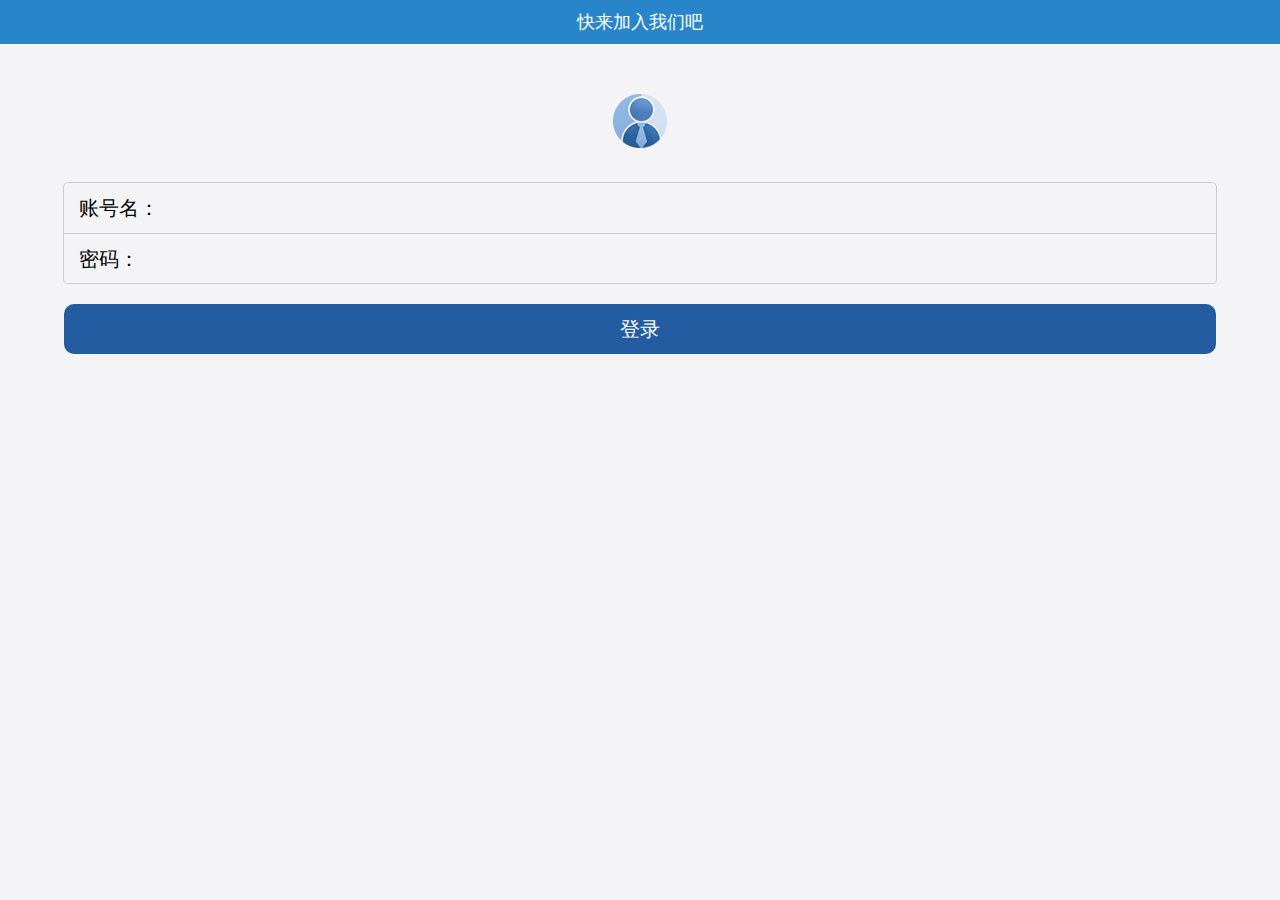
<file: index.html>
<!DOCTYPE html>
<html lang="en">
<head>
    <meta charset="UTF-8" name="viewport" content="width=device-width,initial-scale=1,user-scalable=no">
    <title>林越</title>
    <link rel="short icon" href="Resource/icon.png">
    <link rel="stylesheet"href="ExternalStyle.css">


<style>
    .L_second_div{
        text-align: center;
    }
    .L_second_div img{
        margin-top: 50px;
    }

    .L_form_div{
        width: 90%;
        height: 100px;
        margin:0 auto ;
        margin-top: 30px;
        border:1px solid #cccccc;
        border-radius: 5px;
    }
    .L_account_div{
        height: 50px;
        border-bottom: 1px solid #cccccc;
    }
    .L_form_div div span{
        font-size:20px;
        padding-left:15px ;
        line-height: 50px;
    }
    input{
        outline: medium;
        background-color: transparent;
        border: 0;
    }

    .L_login_btn_div{
        height: 50px;
        background: rgb(36,92,161);
        width: 90%;
        border-radius: 10px;
        margin: 20px auto;
        text-align: center;
    }
    .L_login_btn_div input{
        line-height: 50px;
        font-size: 20px;
        color: white;

    }

</style>
</head>
<body>

<header class="DS_header">
    <span >快来加入我们吧</span>
</header>

<div class="L_second_div">
    <img class="L_head_img" src="Resource/head.png"alt="">
</div>


<form action="">
    <div class="L_form_div">
        <div class="L_account_div">
            <span>账号名：</span>
            <input id="L_account" type="text" name="account">
        </div>

        <div>
            <span>密码：</span>
            <input id="L_pwd" type="password" name="password">
        </div>
    </div>


    <div class="L_login_btn_div">
        <input type="button" value="登录" id="L_btn" onclick="a()" >
    </div>
</form>

<script>
    // function sum(a,b) {
    //     var  c=a+b;
    //     return c;
    //
    // }
    // var a=function(){
    //     alert("shabi")
    // }



   var btn=document.querySelector("#L_btn")
   btn.onclick=function () {
       var username = encodeURIComponent(document.querySelector("#L_account").value);
       var pwd = encodeURIComponent(document.querySelector("#L_pwd").value);

       //第一步:创建一个请求对象（负责去服务器要数据）
       var xhr = new XMLHttpRequest();

       //第二步:建立与服务端的连接（找到那个服务器去要数据）
       xhr.open('post', 'https://mockapi.eolinker.com/2ZhGVxjacb39010e6753bd9c02ee803e6e3bfeab6e8007c/login')

       //设置头信息，告诉服务器让数据以表单的形式传递过去
       xhr.setRequestHeader("content-type", "application/x-www-form-urlencoded")


       var par = "username=" + username + "&pwd=" + pwd;
       //第三步;向服务器发送请求
       xhr.send(par)

       //第四步：接收服务端返回的数据
       xhr.onreadystatechange = function () {



           //readyState==4  代表ajax数据请求完成
           // status==200   代表数据返回成功
           if (xhr.readyState == 4 && xhr.status == 200) {
               var responseData = JSON.parse(xhr.responseText);

               var str = responseData.data;
               if (str == "登录成功") {
                   location.href = "DropletService.html";
               } else {
                   alert(responseData.data);
               }
           }
       }
   }


</script>

</body>
</html>
</file>
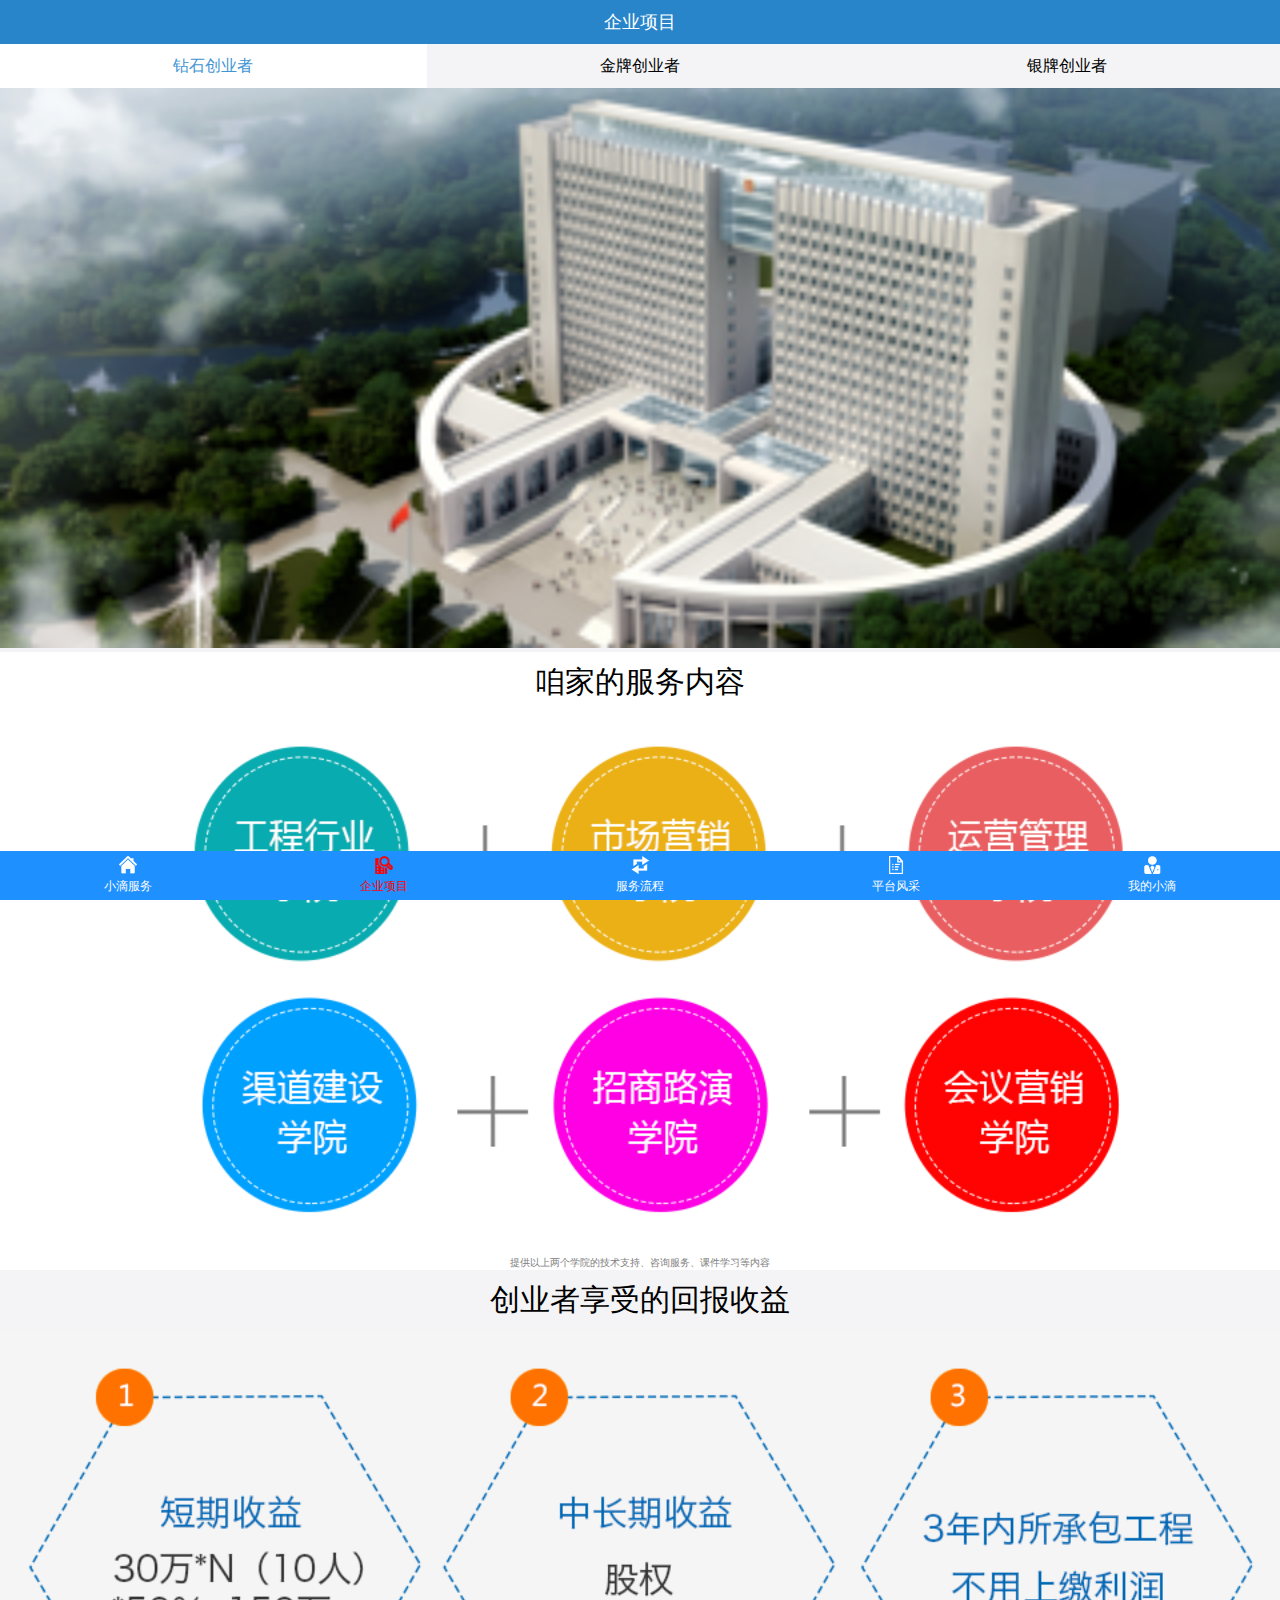
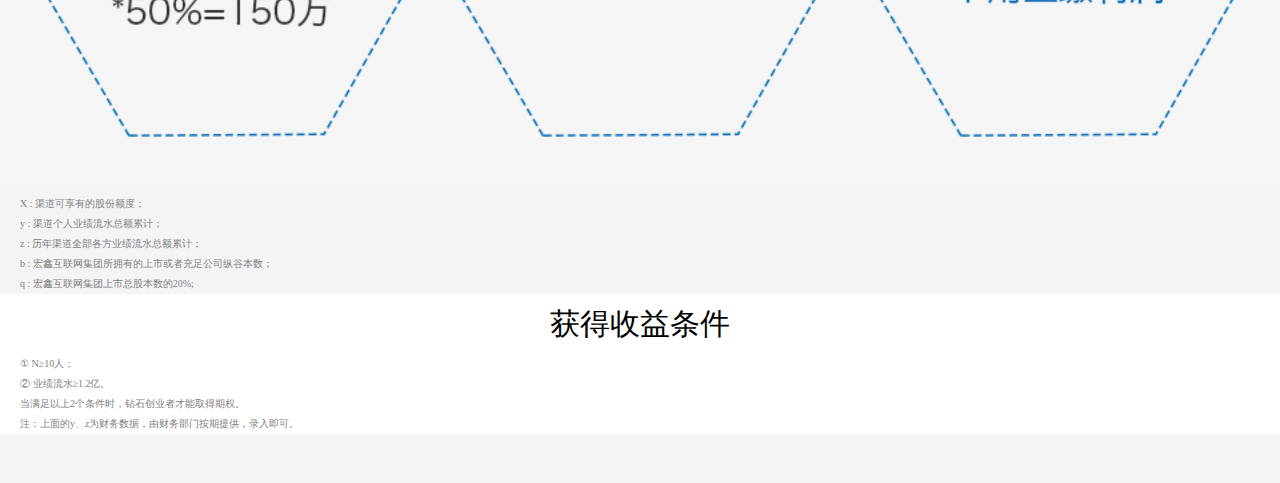
<file: BusinessProject.html>
<!DOCTYPE html>
<html lang="en">
<head>
    <meta charset="UTF-8" name="viewport" content="width=device-width,initial-scale=1,user-scalable=no">
    <title>林越</title>
    <link rel="short icon" href="Resource/icon.png">
    <link rel="stylesheet"href="ExternalStyle.css">
</head>
<body>

<header class="DS_header">
    <span >企业项目</span>
</header>


<section class="BP_first_section">
    <a style="background: white" href=""> <span style="color: rgb(63, 149, 211);">钻石创业者</span> </a>
    <a href="BusinessProjectGold.html"> <span>金牌创业者</span> </a>
    <a href="BusinessProjectSliver.html"> <span>银牌创业者</span> </a>
</section>


<section class="DS_second_section">
    <img style="padding-top: 44px" src="Resource/banner2.png" alt="大爷~请检查您的网络！">

</section>



<div class="BP_external_div">
    <span class="BP_span">咱家的服务内容</span>
    <img class="BP_img" src="Resource/50w_1.png" alt="">
    <p class="BP_first_p">提供以上两个学院的技术支持、咨询服务、课件学习等内容</p>
</div>

<div class="BP_external_div_sec">
    <span class="BP_span">创业者享受的回报收益</span>
    <img class="BP_img" src="Resource/50w_2.png" alt="">
    <div class="BP_inner_div">
        <p>X : 渠道可享有的股份额度；</p>
        <p>y : 渠道个人业绩流水总额累计；</p>
        <p>z : 历年渠道全部各方业绩流水总额累计；</p>
        <p>b : 宏鑫互联网集团所拥有的上市或者充足公司纵谷本数；</p>
        <p>q : 宏鑫互联网集团上市总股本数的20%;</p>
    </div>
</div>

<div class="BP_external_div">
    <span class="BP_span">获得收益条件</span>
    <div class="BP_inner_div">
        <p>① N≥10人；</p>
        <p>② 业绩流水≥1.2亿。</p>
        <p>当满足以上2个条件时，钻石创业者才能取得期权。</p>
        <p>注：上面的y、z为财务数据，由财务部门按期提供，录入即可。</p>
    </div>
</div>



<footer>
    <a href="DropletService.html">
        <img src="Resource/nav10.png"alt="">
        <span ">小滴服务</span>
    </a>
    <a href="">
        <img src="Resource/nav21.png"alt="">
        <span style="color:red">企业项目</span>
    </a>
    <a href="ServiceProcess.html">
        <img src="Resource/nav30.png"alt="">
        <span>服务流程</span>
    </a>
    <a href="Platform.html">
        <img src="Resource/nav40.png"alt="">
        <span>平台风采</span>
    </a>
    <a href="MyDroplet.html">
        <img src="Resource/nav50.png"alt="">
        <span>我的小滴</span>
    </a>
</footer>

</body>
</html>
</file>
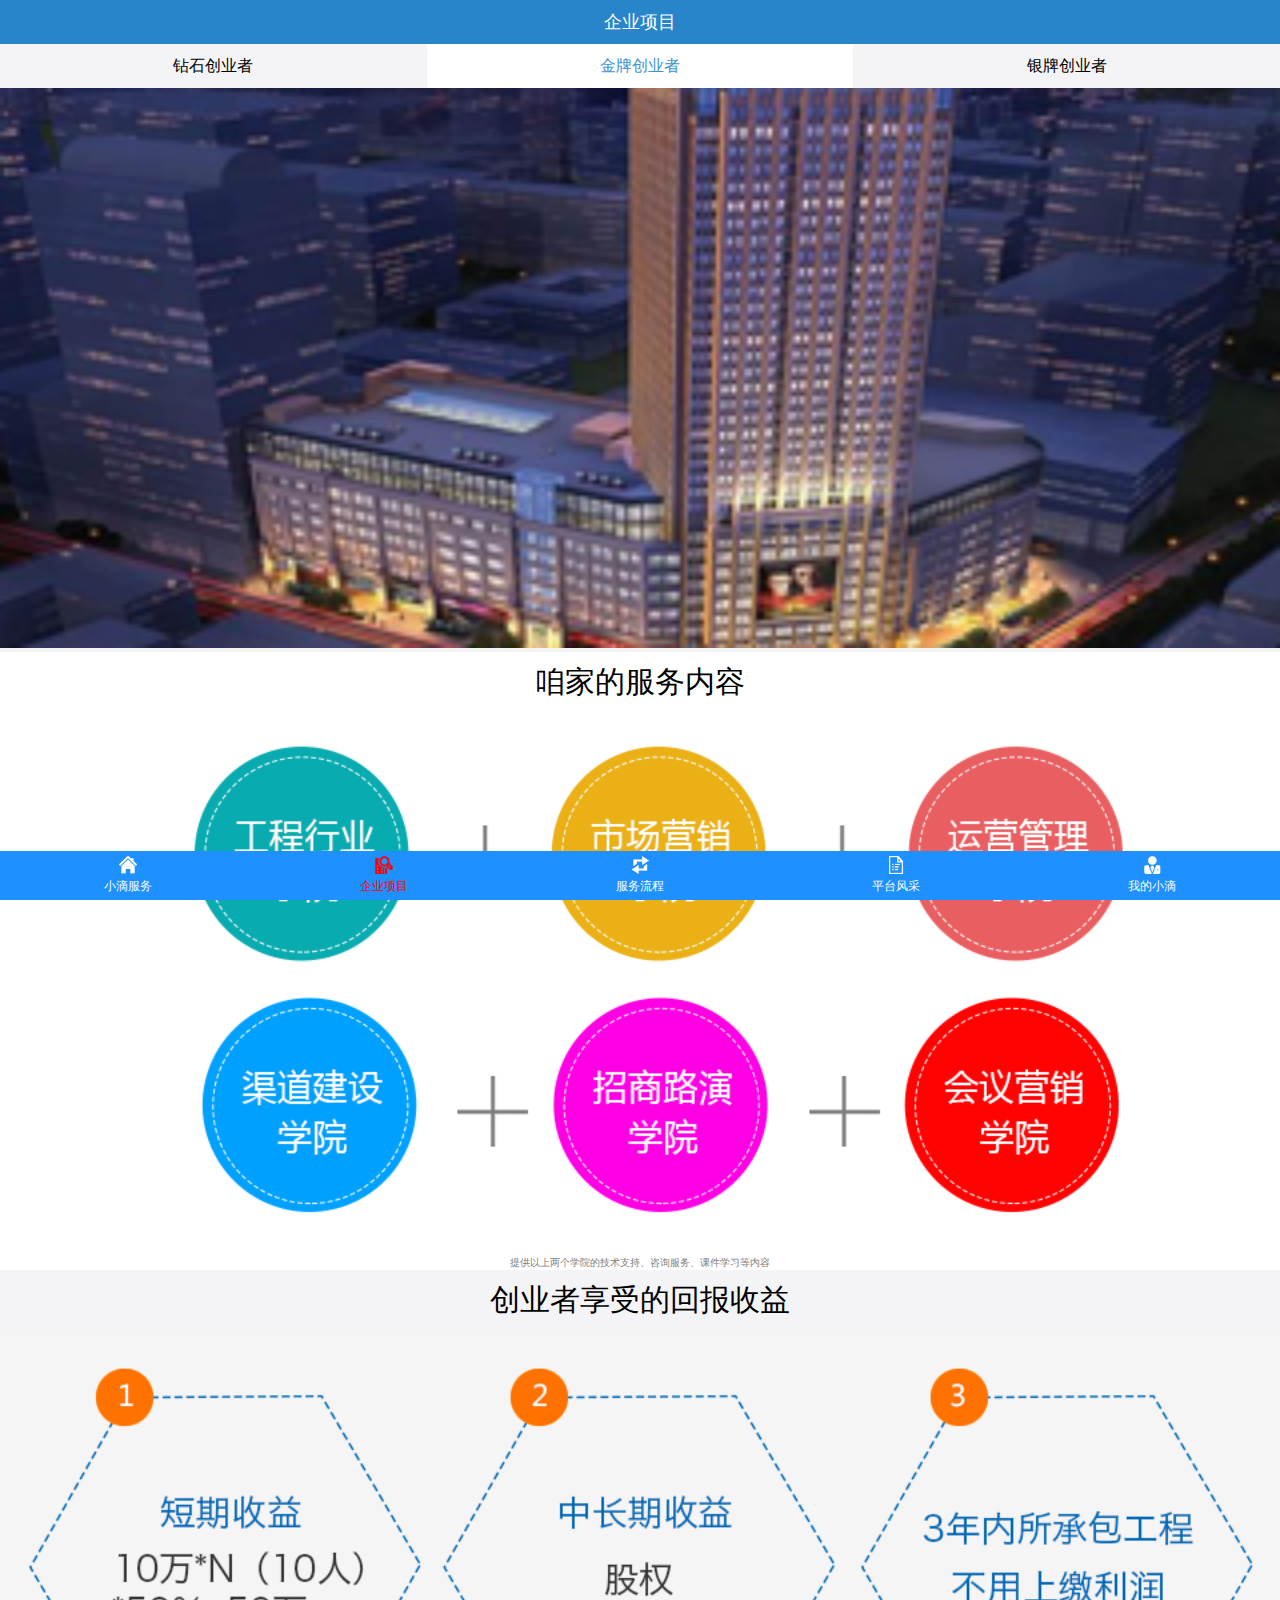
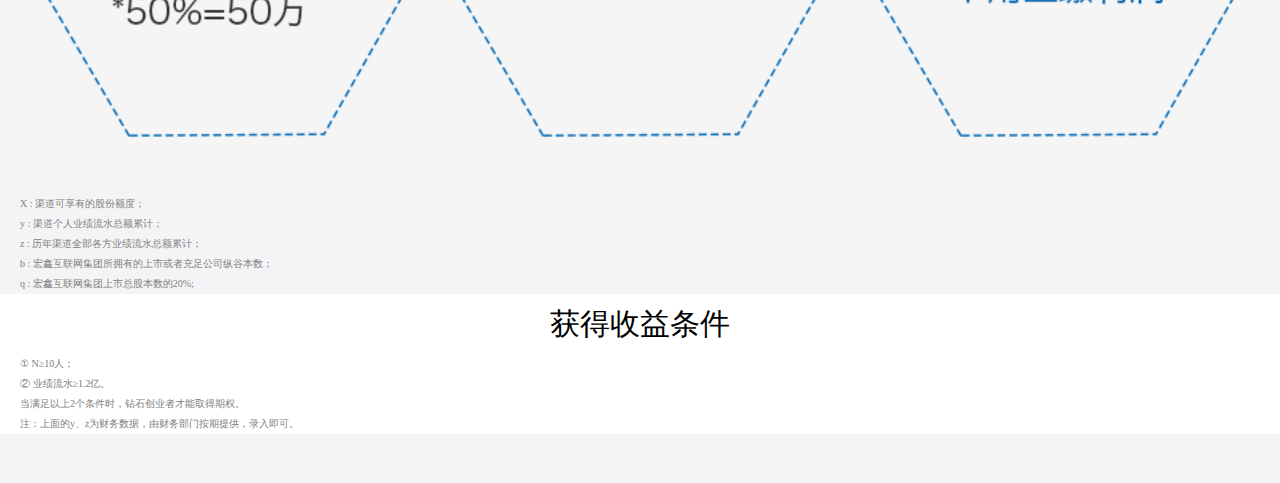
<file: BusinessProjectGold.html>
<!DOCTYPE html>
<html lang="en">
<head>
    <meta charset="UTF-8" name="viewport" content="width=device-width,initial-scale=1,user-scalable=no">
    <title>林越</title>
    <link rel="short icon" href="Resource/icon.png">
    <link rel="stylesheet"href="ExternalStyle.css">
</head>

<body>
<header class="DS_header">
    <span >企业项目</span>
</header>

<section class="BP_first_section">
    <a href="BusinessProject.html"> <span>钻石创业者</span> </a>
    <a style="background: white" href=""> <span style="color: rgb(63, 149, 211);">金牌创业者</span> </a>
    <a href="BusinessProjectSliver.html"> <span>银牌创业者</span> </a>
</section>

<section class="DS_second_section">
    <img style="padding-top: 44px" src="Resource/banner21.png" alt="">
</section>

<div class="BP_external_div">
    <span class="BP_span">咱家的服务内容</span>
    <img class="BP_img" src="Resource/30w_1.png" alt="">
    <p class="BP_first_p">提供以上两个学院的技术支持、咨询服务、课件学习等内容</p>
</div>

<div class="BP_external_div_sec">
    <span class="BP_span">创业者享受的回报收益</span>
    <img class="BP_img" src="Resource/30w_2.png" alt="">
    <div class="BP_inner_div">
        <p>X : 渠道可享有的股份额度；</p>
        <p>y : 渠道个人业绩流水总额累计；</p>
        <p>z : 历年渠道全部各方业绩流水总额累计；</p>
        <p>b : 宏鑫互联网集团所拥有的上市或者充足公司纵谷本数；</p>
        <p>q : 宏鑫互联网集团上市总股本数的20%;</p>
    </div>
</div>

<div class="BP_external_div">
    <span class="BP_span">获得收益条件</span>
    <div class="BP_inner_div">
        <p>① N≥10人；</p>
        <p>② 业绩流水≥1.2亿。</p>
        <p>当满足以上2个条件时，钻石创业者才能取得期权。</p>
        <p>注：上面的y、z为财务数据，由财务部门按期提供，录入即可。</p>
    </div>
</div>

<footer>
    <a href="DropletService.html">
        <img src="Resource/nav10.png"alt="">
        <span ">小滴服务</span>
    </a>
    <a href="">
        <img src="Resource/nav21.png"alt="">
        <span style="color:red">企业项目</span>
    </a>
    <a href="ServiceProcess.html">
        <img src="Resource/nav30.png"alt="">
        <span>服务流程</span>
    </a>
    <a href="Platform.html">
        <img src="Resource/nav40.png"alt="">
        <span>平台风采</span>
    </a>
    <a href="MyDroplet.html">
        <img src="Resource/nav50.png"alt="">
        <span>我的小滴</span>
    </a>
</footer>
</body>
</html>
</file>
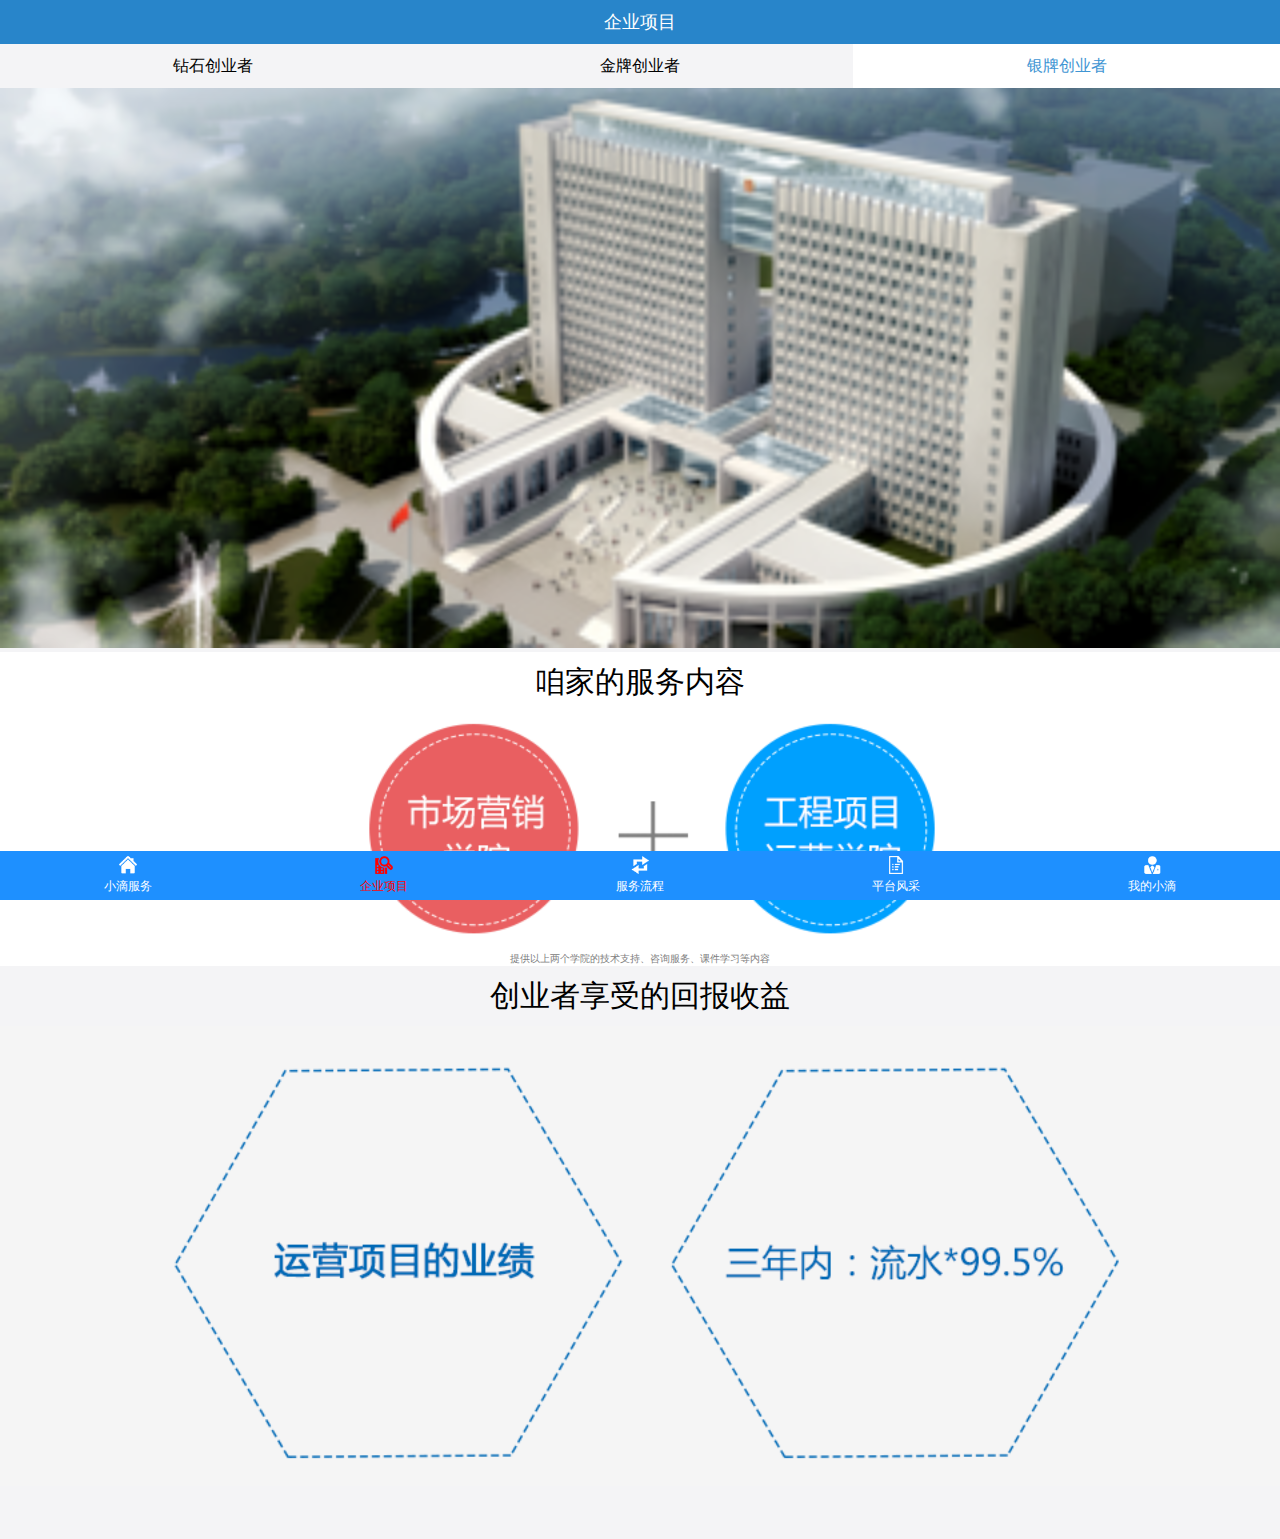
<file: BusinessProjectSliver.html>
<!DOCTYPE html>
<html lang="en">
<head>
    <meta charset="UTF-8" name="viewport" content="width=device-width,initial-scale=1,user-scalable=no">
    <title>林越</title>
    <link rel="short icon" href="Resource/icon.png">
    <link rel="stylesheet"href="ExternalStyle.css">
</head>

<body>
<header class="DS_header">
    <span >企业项目</span>
</header>


<section class="BP_first_section">
    <a href="BusinessProject.html"> <span >钻石创业者</span> </a>
    <a href="BusinessProjectGold.html"> <span>金牌创业者</span> </a>
    <a style="background: white" href=""> <span style="color: rgb(63, 149, 211);">银牌创业者</span> </a>
</section>

<section class="DS_second_section">
    <img style="padding-top: 44px" src="Resource/banner2.png" alt="">
</section>

<div class="BP_external_div">
    <span class="BP_span">咱家的服务内容</span>
    <img class="BP_img" src="Resource/10w_1.png" alt="">
    <p class="BP_first_p">提供以上两个学院的技术支持、咨询服务、课件学习等内容</p>
</div>

<div class="BP_external_div_sec">
    <span class="BP_span">创业者享受的回报收益</span>
    <img class="BP_img" src="Resource/10w_2.png" alt="">
</div>


<footer>
    <a href="DropletService.html">
        <img src="Resource/nav10.png"alt="">
        <span ">小滴服务</span>
    </a>
    <a href="">
        <img src="Resource/nav21.png"alt="">
        <span style="color:red">企业项目</span>
    </a>
    <a href="ServiceProcess.html">
        <img src="Resource/nav30.png"alt="">
        <span>服务流程</span>
    </a>
    <a href="Platform.html">
        <img src="Resource/nav40.png"alt="">
        <span>平台风采</span>
    </a>
    <a href="MyDroplet.html">
        <img src="Resource/nav50.png"alt="">
        <span>我的小滴</span>
    </a>
</footer>

</body>
</html>
</file>
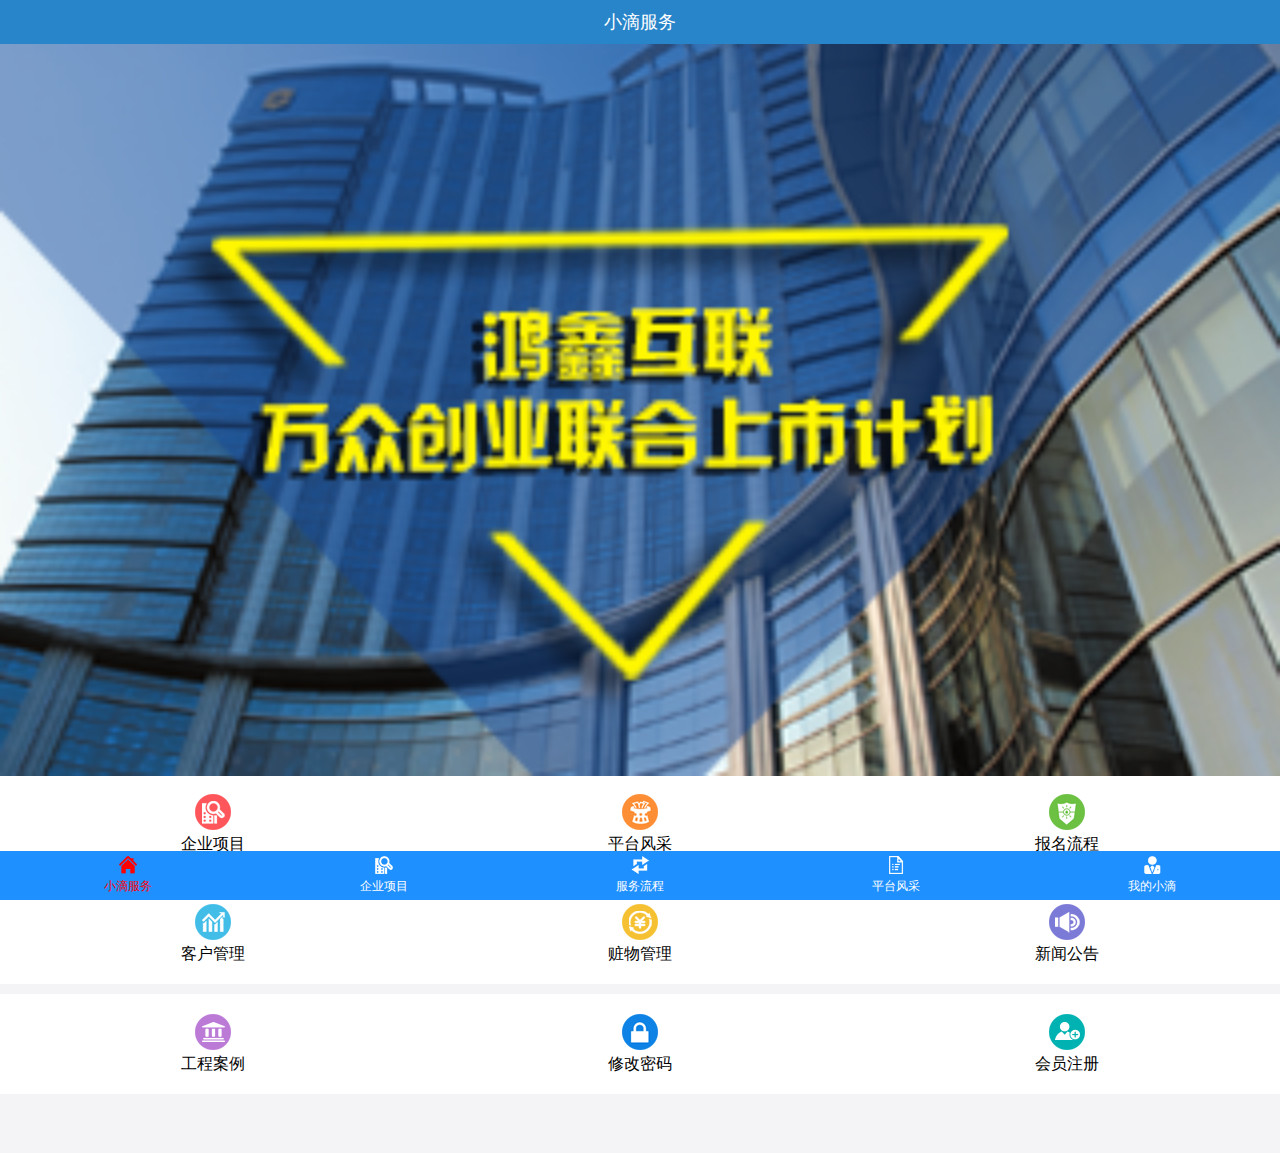
<file: DropletService.html>
<!DOCTYPE html>
<html lang="en">

<head>
    <meta charset="UTF-8" name="viewport" content="width=device-width,initial-scale=1,user-scalable=no">
    <title>林越</title>
    <link rel="short icon" href="Resource/icon.png">
    <link rel="stylesheet"href="ExternalStyle.css">

    <style>
        /*成行的标签写法：display：table；width：需求值*/
        ul{
            display: table;
            width: 100%;
            background: white;
            height: 100px;
            margin-bottom: 10px;
        }
        /*成列的标签写法：display：table-cell；width：需求值*/
        li{
            display: table-cell;
            width: 33.3%;
            text-align: center;
            vertical-align: middle;
        }
        .DS_second_section img{
            margin-bottom: -6px;
        }
        ul li span{
            display: block;
        }
             /* 成行的标签*/



    </style>


</head>

<body>
<header class="DS_header">
    <span >小滴服务</span>
</header>

<section class="DS_second_section">
    <img src="Resource/banner-1.png" alt="大爷~请检查您的网络！">

</section>

<section>
    <ul>
        <li>
            <img src="Resource/index1.png"alt="">
            <span>企业项目</span>
        </li>
        <li>
            <img src="Resource/index2.png"alt="">
            <span>平台风采</span></li>
        <li>
            <img src="Resource/index3.png"alt="">
            <span>报名流程</span></li>
    </ul>
    <ul>
        <li>
            <img src="Resource/index4.png"alt="">
            <span>客户管理</span>
        </li>
        <li>
            <img src="Resource/index5.png"alt="">
            <span>赃物管理</span></li>
        <li>
            <img src="Resource/index6.png"alt="">
            <span>新闻公告</span></li>
    </ul>
    <ul>
        <li>
            <img src="Resource/index7.png"alt="">
            <span>工程案例</span>
        </li>
        <li>
            <img src="Resource/index8.png"alt="">
            <span>修改密码</span></li>
        <li>
            <img src="Resource/index9.png"alt="">
            <span>会员注册</span></li>
    </ul>
</section>
<footer>
    <a href="">
        <img src="Resource/nav11.png"alt="">
        <span style="color:red">小滴服务</span>
    </a>
    <a href="BusinessProject.html">
        <img src="Resource/nav20.png"alt="">
        <span>企业项目</span>
    </a>
    <a href="ServiceProcess.html">
        <img src="Resource/nav30.png"alt="">
        <span>服务流程</span>
    </a>
    <a href="Platform.html">
        <img src="Resource/nav40.png"alt="">
        <span>平台风采</span>
    </a>
    <a href="MyDroplet.html">
        <img src="Resource/nav50.png"alt="">
        <span>我的小滴</span>
    </a>
</footer>



</body>
</html>
</file>
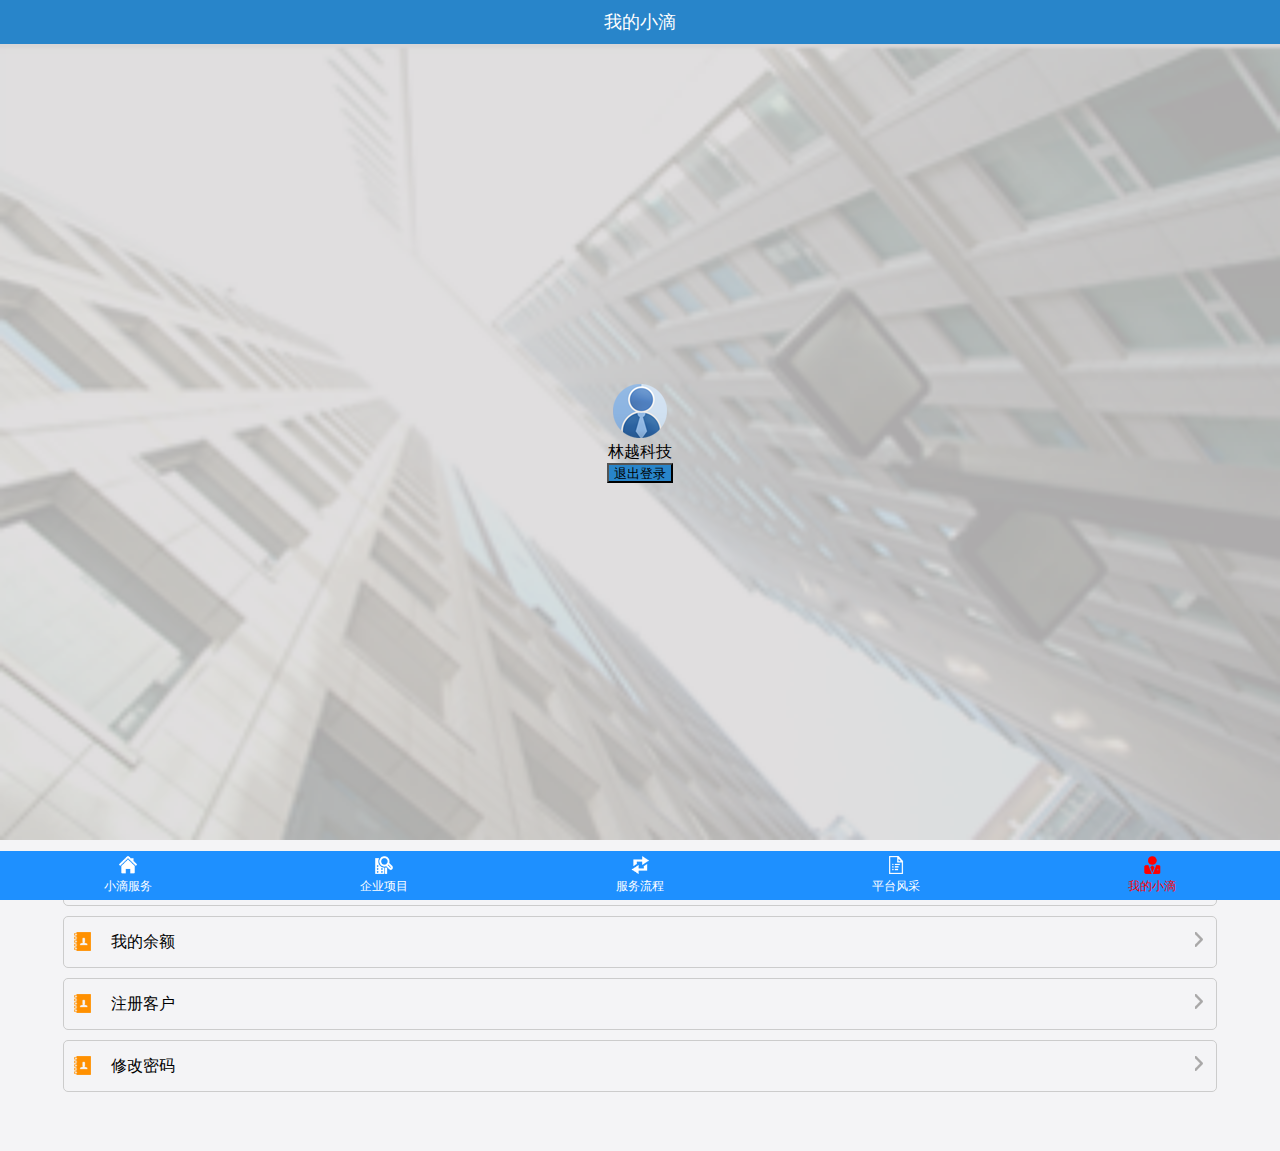
<file: MyDroplet.html>
<!DOCTYPE html>
<html lang="en">
<head>
    <meta charset="UTF-8" name="viewport" content="width=device-width,initial-scale=1,user-scalable=no">
    <title>林越</title>
    <link rel="short icon" href="Resource/icon.png">
    <link rel="stylesheet"href="ExternalStyle.css">


    <style>
        .MD_external_div .MD_bg_img{
            width: 100%;
        }
        .MD_external_div{
            position:relative;

        }
        .MD_inner_div{
            left: 50%;
            top: 50%;

            margin-left: -33px;
            margin-top: -60px;
            position: absolute ;
            width: 66px;
            height: 120px;
            text-align: center;
        }
        button{
            background: rgb(40,133,202);
            width: 66px;
            height: 20px;
        }

        .MD_third_div{
            border: 1px solid #cccccc;
            width: 90%;
            height: 50px;
            margin: 10px auto;
            border-radius: 5px;
            line-height: 50px;
        }
        .MD_left_img{
            float:left;
            margin-left: 10px;
            margin-top: 15px;
            margin-right: 20px;
        }
        .MD_right_img{
            float:right;
            margin-top: 15px;
            margin-right:10px;
        }
    </style>
</head>
<body>

<header class="DS_header">
    <span >我的小滴</span>
</header>

<div class="MD_external_div">
    <img class="MD_bg_img" src="Resource/banner5.png" alt="">
    <div class="MD_inner_div">
        <img class="MD_head_img" src="Resource/head.png"alt="">
        <span>林越科技</span>
        <button onclick="exitLogin()">退出登录</button>

        <script>
            function exitLogin() {
                location.href="index.html";
                
            }
        </script>
    </div>
</div>


<div class="MD_third_div">
    <img class="MD_left_img" src="Resource/gr_1.png"alt="">
    <span>我的客户</span>
    <img class="MD_right_img" src="Resource/jt.png"alt="">
</div>
<div class="MD_third_div">
    <img class="MD_left_img" src="Resource/gr_1.png"alt="">
    <span>我的余额</span>
    <img class="MD_right_img" src="Resource/jt.png"alt="">
</div>
<div class="MD_third_div">
    <img class="MD_left_img" src="Resource/gr_1.png"alt="">
    <span>注册客户</span>
    <img class="MD_right_img" src="Resource/jt.png"alt="">
</div>
<div class="MD_third_div">
    <img class="MD_left_img" src="Resource/gr_1.png"alt="">
    <span>修改密码</span>
    <img class="MD_right_img" src="Resource/jt.png"alt="">
</div>


<footer>
    <a href="DropletService.html">
        <img src="Resource/nav10.png"alt="">
        <span ">小滴服务</span>
    </a>
    <a href="BusinessProject.html">
        <img src="Resource/nav20.png"alt="">
        <span>企业项目</span>
    </a>
    <a href="ServiceProcess.html">
        <img src="Resource/nav30.png"alt="">
        <span>服务流程</span>
    </a>
    <a href="Platform.html">
        <img src="Resource/nav40.png"alt="">
        <span>平台风采</span>
    </a>
    <a href="">
        <img src="Resource/nav51.png"alt="">
        <span style="color:red">我的小滴</span>
    </a>
</footer>
</body>
</html>
</file>
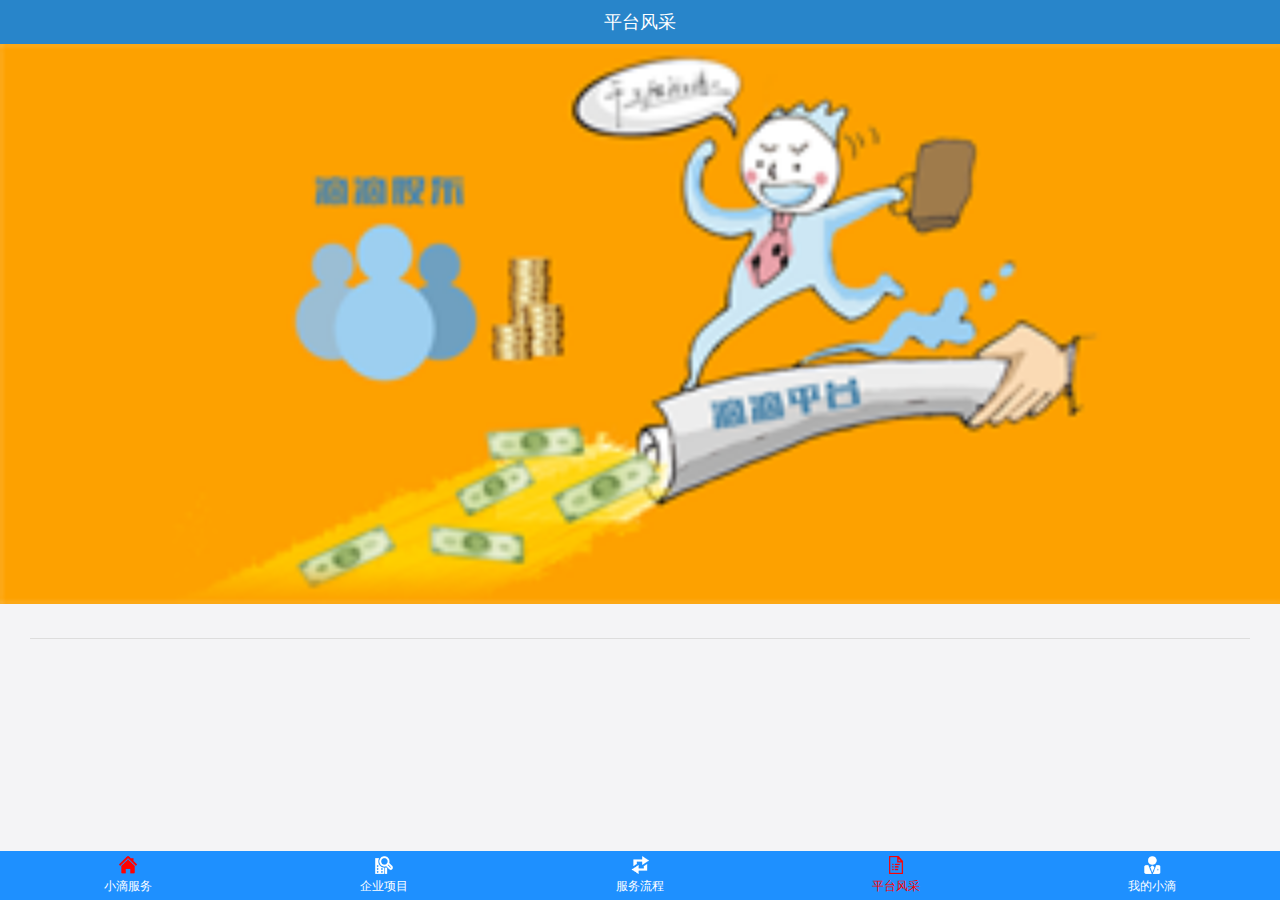
<file: Platform.html>
<!DOCTYPE html>
<html lang="en">
<head>
    <meta charset="UTF-8" name="viewport" content="width=device-width,initial-scale=1,user-scalable=no">
    <title>林越</title>
    <link rel="short icon" href="Resource/icon.png">
    <link rel="stylesheet"href="ExternalStyle.css">

    <style>
        article{
            margin:20px 30px;
        }

        h3{
            color:red;
            font-size: 18px;
            border-bottom: 1px solid #dddddd;
            padding-bottom: 10px;
        }

        h4{
            font-size: 14px;
        }
        article p{
            font-size: 12px;
            text-indent: 2em;
            line-height: 2em;


        }
    </style>

</head>

<body>

<header class="DS_header">
    <span >平台风采</span>
</header>

<section class="DS_second_section">
    <img src="Resource/banner4.png" alt="大爷~请检查您的网络！">

</section>

<article>
    <!--<h3>公司简介</h3>-->
    <!--<h4>花洒湖南科技北京有限公司</h4>-->
    <!--<p>华杉科技（北京）有限公司一直秉承“在高薪和经验的路上，我们只做行业第一”　,致力于为整个互联网科技行业输送高级技术人才、做好每一款外包项目。</p>-->
    <!--<p>华杉科技（北京）有限公司是一家既专注于培养高级IT技术人才，为学员提供定制化IT职业规划方案及意见咨询服务，又是国内领先的智能手机软件外包服务商。公司由原东方爱智技术总监，原58同城技术总监，河南大学软件学院优秀毕业生共同创立。</p>-->
    <!--<p>华杉科技（北京）有限公司拥有业内知名的教研团队和雄厚的课程研发能力，课程的快速迭代时刻紧跟当今较为流行的前沿技术、不同行业的外包项目作为支撑，强有力的保证了学员的核心竞争力。强竞争力的一线技术人员和完善的外包服务流程充分保证了每一款项目的顺利执行。</p>-->
    <h3 id="title"></h3>
    <h4 id="subTitle"></h4>
    <p id="info"></p>
    <script>
        var xhr = new XMLHttpRequest();
        xhr.open('get', 'https://mockapi.eolinker.com/2ZhGVxjacb39010e6753bd9c02ee803e6e3bfeab6e8007c/aboutus')
        xhr.setRequestHeader("content-type", "application/x-www-form-urlencoded")
        xhr.send()
        xhr.onreadystatechange = function () {
            if (xhr.readyState == 4 && xhr.status == 200) {
                var responseData = JSON.parse(xhr.responseText);
                var obj = responseData.data;

                var h3=document.getElementById("title");
                var h4=document.getElementById("subTitle");
                var p=document.getElementById("info");

                h3.innerHTML=obj.title;
                h4.innerHTML=obj.subTitle;
                p.innerHTML=obj.info;
            }
        }


    </script>


</article>


<footer>
    <a href="DropletService.html">
        <img src="Resource/nav11.png"alt="">
        <span >小滴服务</span>
    </a>
    <a href="BusinessProject.html">
        <img src="Resource/nav20.png"alt="">
        <span>企业项目</span>
    </a>
    <a href="ServiceProcess.html">
        <img src="Resource/nav30.png"alt="">
        <span>服务流程</span>
    </a>
    <a href="">
        <img src="Resource/nav41.png"alt="">
        <span style="color:red">平台风采</span>
    </a>
    <a href="MyDroplet.html">
        <img src="Resource/nav50.png"alt="">
        <span>我的小滴</span>
    </a>
</footer>




</body>
</html>
</file>
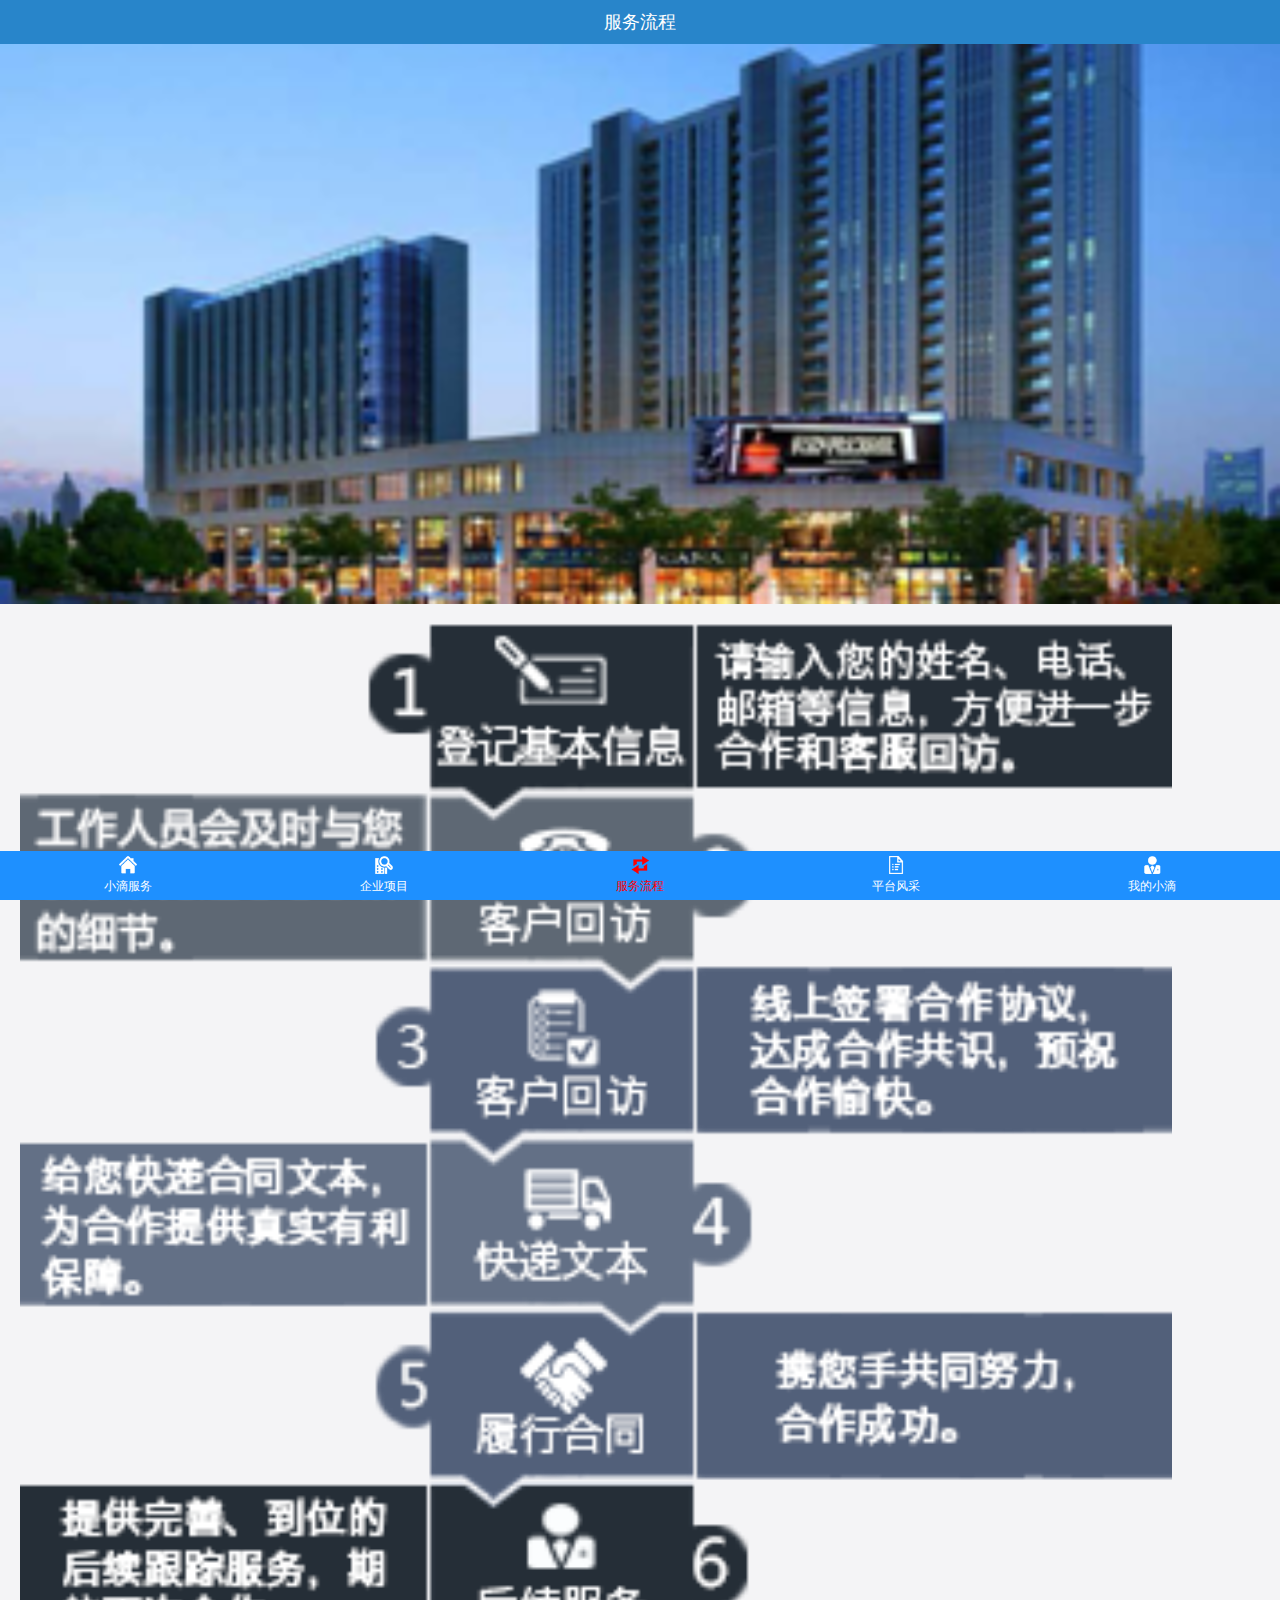
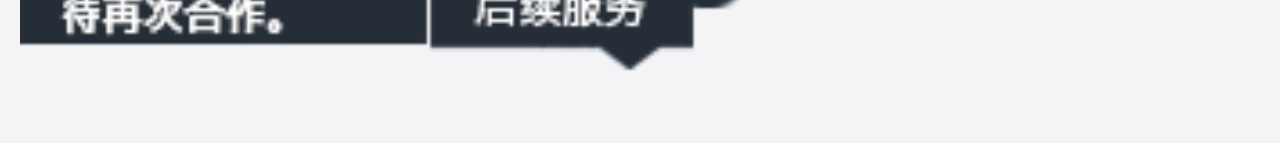
<file: ServiceProcess.html>
<!DOCTYPE html>
<html lang="en">
<head>
    <meta charset="UTF-8" name="viewport" content="width=device-width,initial-scale=1,user-scalable=no">
    <title>林越</title>
    <link rel="short icon" href="Resource/icon.png">
    <link rel="stylesheet"href="ExternalStyle.css">
</head>
<body>

<header class="DS_header">
    <span >服务流程</span>
</header>

<section class="DS_second_section">
    <img src="Resource/banner3.png" alt="大爷~请检查您的网络！">
</section>


<section>
    <img style="margin: 10px 20px; width: 90%" src="Resource/process.png" alt="">
</section>



<footer>
    <a href="DropletService.html">
        <img src="Resource/nav10.png"alt="">
        <span >小滴服务</span>
    </a>
    <a href="BusinessProject.html">
        <img src="Resource/nav20.png"alt="">
        <span>企业项目</span>
    </a>
    <a href="">
        <img src="Resource/nav31.png"alt="">
        <span style="color:red">服务流程</span>
    </a>
    <a href="Platform.html">
        <img src="Resource/nav40.png"alt="">
        <span>平台风采</span>
    </a>
    <a href="MyDroplet.html">
        <img src="Resource/nav50.png"alt="">
        <span>我的小滴</span>
    </a>
</footer>
</body>
</html>
</file>
<file: ExternalStyle.css>
*{
    margin: 0;   /*margin外边距*/
    padding: 0;   /*padding内边距*/
}
body{
    background: rgb(244,244,246);

    padding-top: 44px;
    padding-bottom: 49px;
}
.DS_header{
    background: rgb(40,133,202);
    Line-height: 44px;
    font-size: 18px;
    text-align: center;
    color: white;

    width: 100%;
    left: 0;
    top:0;
    position: fixed;



}
.DS_second_section img{
    width: 100%;
}

footer{
    display: table;
    width: 100%;
    background: dodgerblue;
    height: 49px;

    width: 100%;
    left: 0;
    bottom: 0;
    position: fixed;
}
footer a{
    display: table-cell;
    width:20%;
    text-align: center;
    vertical-align: middle;
    color: white;
    font-size: 12px;
    text-decoration: none;


}

footer a img{
    width: 18px;

}
footer a span{
    display: block;

}


.BP_first_section{
    display: table;
    width: 100%;
    background: rgb(244, 244, 246);
    height: 44px;

    left:0;
    top: 44px;
    position: fixed;
}

.BP_first_section a{
    display: table-cell;
    width: 33.3%;
    text-decoration: none;

    text-align: center;
    vertical-align: middle;
}

.BP_first_section a span{
    color: black;
}



.BP_external_div{
    background: white;
    text-align: center;
}

.BP_span{
    font-size: 30px;
    line-height: 2em;
}

.BP_img{
    width: 100%;
}

.BP_first_p{
    font-size: 10px;
    color:gray;
}

.BP_external_div_sec {
    text-align: center;
}

.BP_inner_div{
    text-align: left;
    padding-left: 20px;
    font-size: 10px;
    color: gray;
    line-height: 2em;
}
</file>
